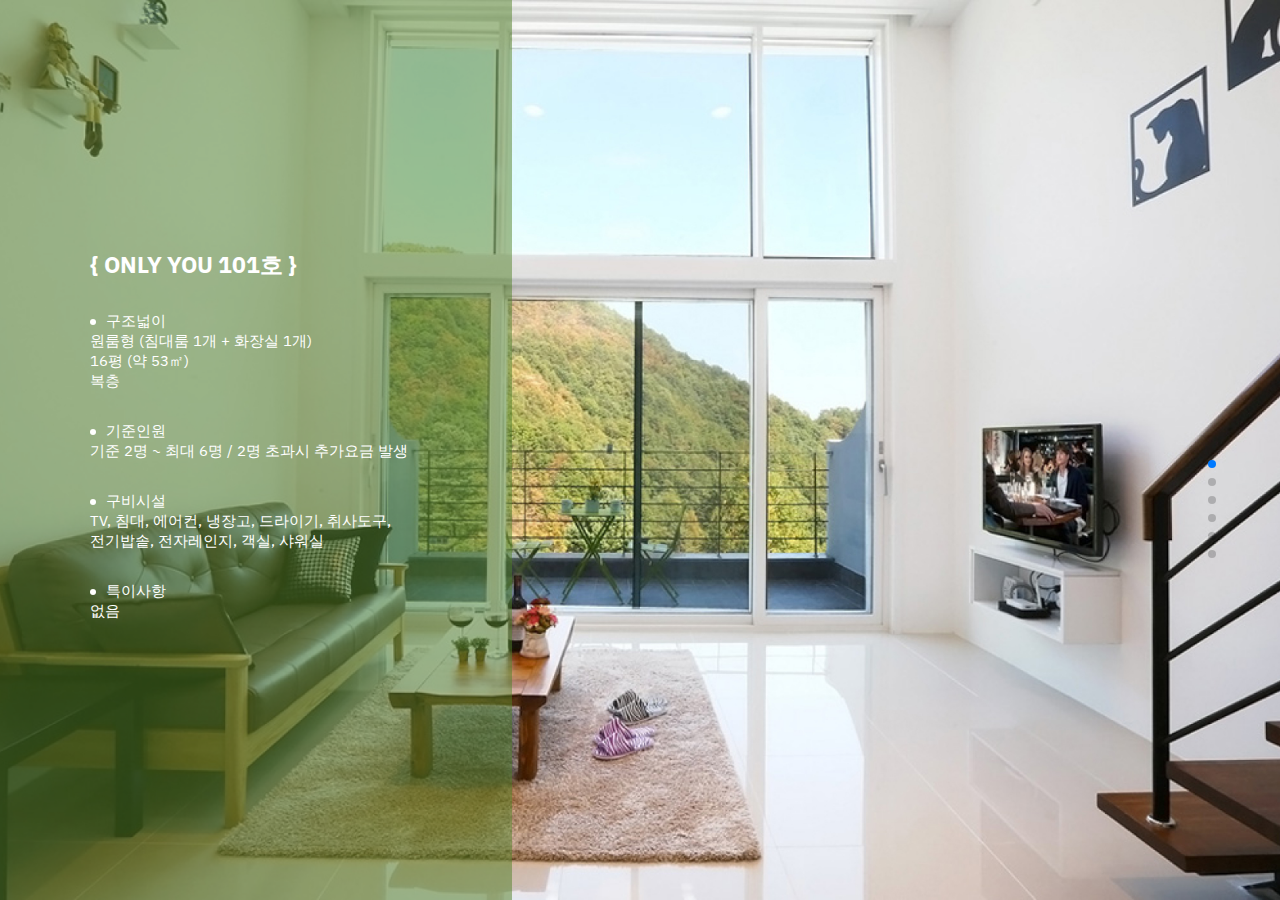
<file: 깃허브/index.html>
<!DOCTYPE html>
<html lang="en">
    <title>Brand</title>
    <meta charset="UTF-8">
    <meta name="viewport" content="width=device-width, initial-scale=1.0">
    <meta property="og:url" content="" />
    <meta property="og:type" content="website" />
    <meta property="og:title" content="HTML-TEST" />
    <meta property="og:description" content="오픈그래프가 작동되는지 확인" />
    <meta property="og:image" content="image/Rectanle 34.jpg" />
    <meta name="apple" content="브랜드명" />
    <meta name="robots" content="index,nofollow" />
    <meta name="description" content="검색시 요약 내용" />
    <meta name="Keywords" content="Web, html, 웹 표준" />
    <link rel="icon" type="image/png" href="image/favicon-32x32.png" sizes="32x32" />
    <link rel="icon" type="image/png" href="image/favicon-16x16.png" sizes="16x16" />
    <link rel="stylesheet" href="https://cdn.jsdelivr.net/npm/swiper@11/swiper-bundle.min.css" />
    <link rel="stylesheet" href="css/index.css">
    </head>

    <body>
        <main>
            <div class="swiper">
                <div class="swiper-wrapper">
                    <figure class="swiper-slide">
                        <img src="image/Rectangle 34.jpg" alt="">
                        <figcaption >
                            <h2>{ ONLY YOU 101호 }</h2>
                            <dl>
                                <div>
                                    <dt>구조넓이</dt>
                                    <dd>원룸형 (침대룸 1개 + 화장실 1개) <br> 16평 (약 53㎡) <br> 복층 </dd>
                                </div>
                                <div>
                                    <dt>기준인원</dt>
                                    <dd>기준 2명 ~ 최대 6명 / 2명 초과시 추가요금 발생 </dd>
                                </div>
                                <div>
                                    <dt>구비시설</dt>
                                    <dd>TV, 침대, 에어컨, 냉장고, 드라이기, 취사도구, <br> 전기밥솥, 전자레인지, 객실, 샤워실 </dd>
                                </div>
                                <div>
                                    <dt>특이사항</dt>
                                    <dd>없음<br>
                                </div>
                            </dl>
                        </figcaption>
                    </figure>
                    <figure class="swiper-slide">
                        <img src="image/Rectangle 34.jpg" alt="">
                        <figcaption class="active">
                            <h2>{ ONLY YOU 101호 }</h2>
                            <dl>
                                <div>
                                    <dt>구조넓이</dt>
                                    <dd>원룸형 (침대룸 1개 + 화장실 1개) <br> 16평 (약 53㎡) <br> 복층 </dd>
                                </div>
                                <div>
                                    <dt>기준인원</dt>
                                    <dd>기준 2명 ~ 최대 6명 / 2명 초과시 추가요금 발생 </dd>
                                </div>
                                <div>
                                    <dt>구비시설</dt>
                                    <dd>TV, 침대, 에어컨, 냉장고, 드라이기, 취사도구, <br> 전기밥솥, 전자레인지, 객실, 샤워실 </dd>
                                </div>
                                <div>
                                    <dt>특이사항</dt>
                                    <dd>없음<br>
                                </div>
                            </dl>
                        </figcaption>
                    </figure>
                    <figure class="swiper-slide">
                        <img src="image/Rectangle 34.jpg" alt="">
                        <figcaption class="active">
                            <h2>{ ONLY YOU 101호 }</h2>
                            <dl>
                                <div>
                                    <dt>구조넓이</dt>
                                    <dd>원룸형 (침대룸 1개 + 화장실 1개) <br> 16평 (약 53㎡) <br> 복층 </dd>
                                </div>
                                <div>
                                    <dt>기준인원</dt>
                                    <dd>기준 2명 ~ 최대 6명 / 2명 초과시 추가요금 발생 </dd>
                                </div>
                                <div>
                                    <dt>구비시설</dt>
                                    <dd>TV, 침대, 에어컨, 냉장고, 드라이기, 취사도구, <br> 전기밥솥, 전자레인지, 객실, 샤워실 </dd>
                                </div>
                                <div>
                                    <dt>특이사항</dt>
                                    <dd>없음<br>
                                </div>
                            </dl>
                        </figcaption>
                    </figure>
                    <figure class="swiper-slide">
                        <img src="image/Rectangle 34.jpg" alt="">
                        <figcaption class="active">
                            <h2>{ ONLY YOU 101호 }</h2>
                            <dl>
                                <div>
                                    <dt>구조넓이</dt>
                                    <dd>원룸형 (침대룸 1개 + 화장실 1개) <br> 16평 (약 53㎡) <br> 복층 </dd>
                                </div>
                                <div>
                                    <dt>기준인원</dt>
                                    <dd>기준 2명 ~ 최대 6명 / 2명 초과시 추가요금 발생 </dd>
                                </div>
                                <div>
                                    <dt>구비시설</dt>
                                    <dd>TV, 침대, 에어컨, 냉장고, 드라이기, 취사도구, <br> 전기밥솥, 전자레인지, 객실, 샤워실 </dd>
                                </div>
                                <div>
                                    <dt>특이사항</dt>
                                    <dd>없음<br>
                                </div>
                            </dl>
                        </figcaption>
                    </figure>
                    <figure class="swiper-slide">
                        <img src="image/Rectangle 34.jpg" alt="">
                        <figcaption class="active">
                            <h2>{ ONLY YOU 101호 }</h2>
                            <dl>
                                <div>
                                    <dt>구조넓이</dt>
                                    <dd>원룸형 (침대룸 1개 + 화장실 1개) <br> 16평 (약 53㎡) <br> 복층 </dd>
                                </div>
                                <div>
                                    <dt>기준인원</dt>
                                    <dd>기준 2명 ~ 최대 6명 / 2명 초과시 추가요금 발생 </dd>
                                </div>
                                <div>
                                    <dt>구비시설</dt>
                                    <dd>TV, 침대, 에어컨, 냉장고, 드라이기, 취사도구, <br> 전기밥솥, 전자레인지, 객실, 샤워실 </dd>
                                </div>
                                <div>
                                    <dt>특이사항</dt>
                                    <dd>없음<br>
                                </div>
                            </dl>
                        </figcaption>
                    </figure>
                    <figure class="swiper-slide">
                        <img src="image/Rectangle 34.jpg" alt="">
                        <figcaption class="active">
                            <h2>{ ONLY YOU 101호 }</h2>
                            <dl>
                                <div>
                                    <dt>구조넓이</dt>
                                    <dd>원룸형 (침대룸 1개 + 화장실 1개) <br> 16평 (약 53㎡) <br> 복층 </dd>
                                </div>
                                <div>
                                    <dt>기준인원</dt>
                                    <dd>기준 2명 ~ 최대 6명 / 2명 초과시 추가요금 발생 </dd>
                                </div>
                                <div>
                                    <dt>구비시설</dt>
                                    <dd>TV, 침대, 에어컨, 냉장고, 드라이기, 취사도구, <br> 전기밥솥, 전자레인지, 객실, 샤워실 </dd>
                                </div>
                                <div>
                                    <dt>특이사항</dt>
                                    <dd>없음<br>
                                </div>
                            </dl>
                        </figcaption>
                    </figure>
                </div>
            </div>
            <div class="swiper-pagination"></div>
            </div>
        </main>
        <script src="https://cdn.jsdelivr.net/npm/swiper@11/swiper-bundle.min.js"></script>
        <script>
            var swiper = new Swiper(".swiper", {
                pagination: {
                    el: ".swiper-pagination",
                },
            });
        </script>
    </body>

</html>
</file>
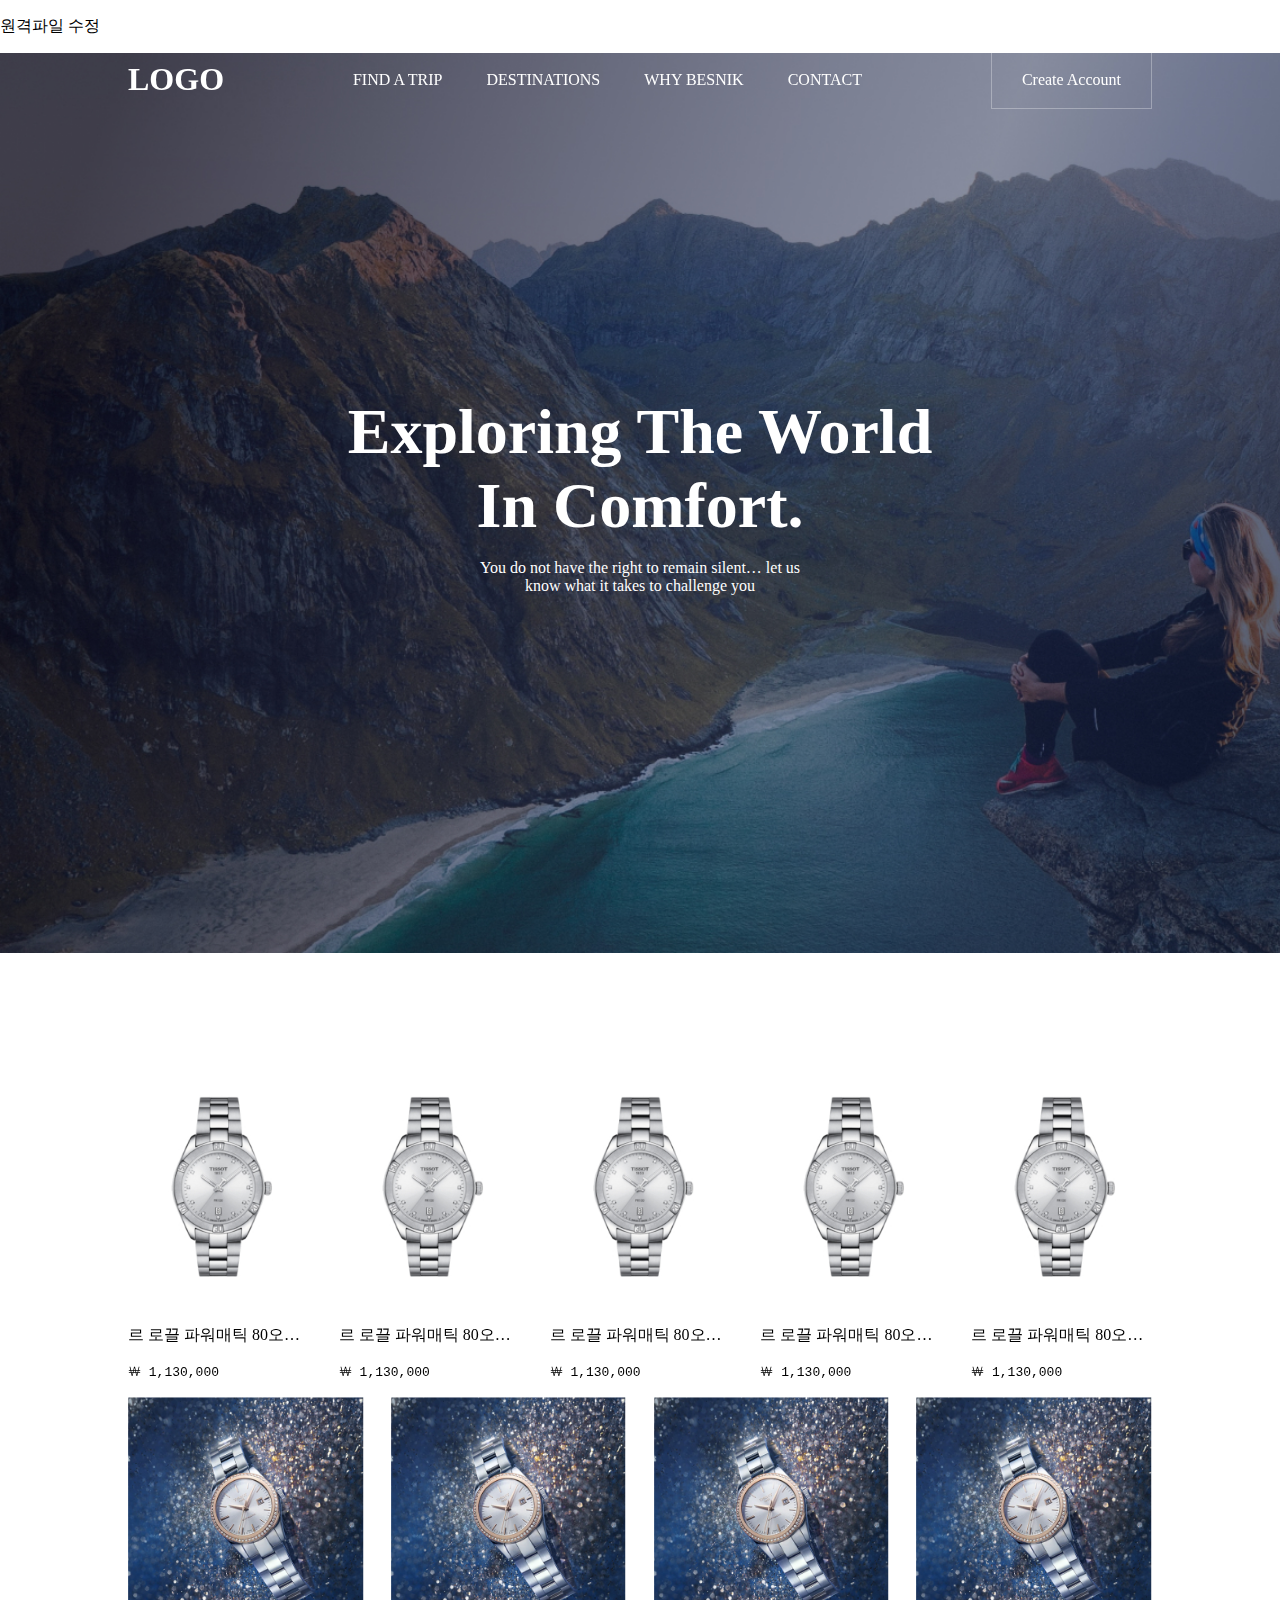
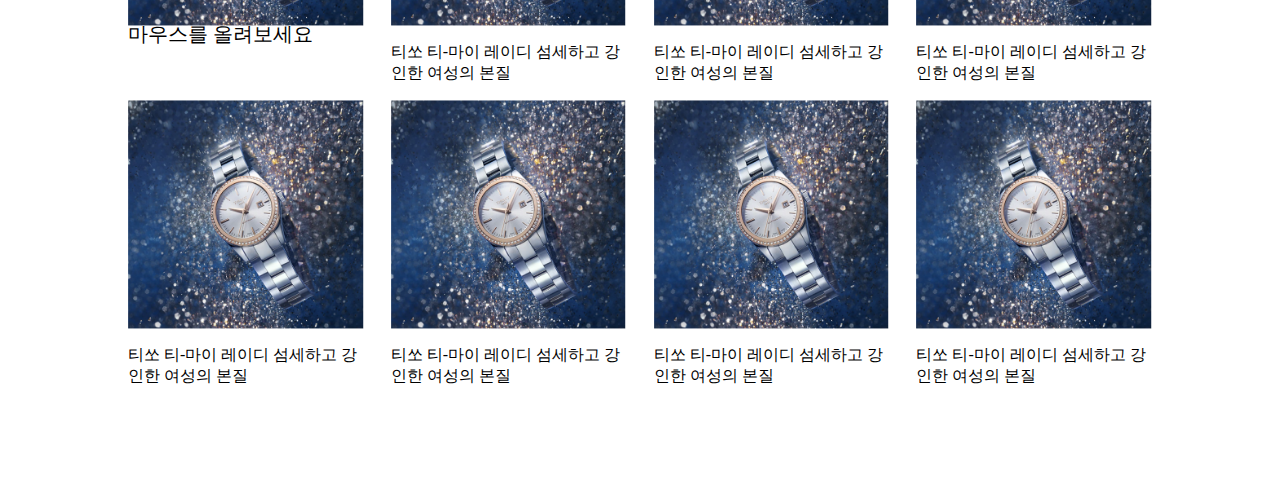
<file: 통합/flex.html>
<!DOCTYPE html>
<html lang="en">
<head>
    <meta charset="UTF-8">
    <meta name="viewport" content="width=device-width, initial-scale=1.0">
    <title>Document</title>
    <link rel="stylesheet" href="https://cdn.jsdelivr.net/npm/swiper@11/swiper-bundle.min.css" />
    <link rel="stylesheet" href="css/flex.css">
</head>
<body>

    <!-- flex.html /flex.css -->
    <p>원격파일 수정</p>
    <header>
        <h1><a href="#">LOGO</a></h1>
        <nav>
            <a href="#">FIND A TRIP</a>
            <a href="#">DESTINATIONS</a>
            <a href="#">WHY BESNIK</a>
            <a href="#">CONTACT</a>
        </nav>
        <div>
            <a href="#">Create Account</a>
        </div>
    </header>

    <div class="spot">
        <b>Exploring The World <br> In Comfort.</b>
        <p>
            You do not have the right to remain silent… let us <br> know what it takes to challenge you
        </p>
    </div>

    <main>
        
        
        <div class="swiper">
            <div class="swiper-wrapper">
                <figure class="swiper-slide">
                    <p><img src="image/PR 100 스포츠 시크.jpg" alt=""></p>
                    <figcaption>
                        <p>르 로끌 파워매틱 80오토매틱</p>
                        <code>￦ 1,130,000</code>
                    </figcaption>
                </figure>
                <figure class="swiper-slide">
                    <p><img src="image/PR 100 스포츠 시크.jpg" alt=""></p>
                    <figcaption>
                        <p>르 로끌 파워매틱 80오토매틱</p>
                        <code>￦ 1,130,000</code>
                    </figcaption>
                </figure>
                <figure class="swiper-slide">
                    <p><img src="image/PR 100 스포츠 시크.jpg" alt=""></p>
                    <figcaption>
                        <p>르 로끌 파워매틱 80오토매틱</p>
                        <code>￦ 1,130,000</code>
                    </figcaption>
                </figure>
                <figure class="swiper-slide">
                    <p><img src="image/PR 100 스포츠 시크.jpg" alt=""></p>
                    <figcaption>
                        <p>르 로끌 파워매틱 80오토매틱</p>
                        <code>￦ 1,130,000</code>
                    </figcaption>
                </figure>
                <figure class="swiper-slide">
                    <p><img src="image/PR 100 스포츠 시크.jpg" alt=""></p>
                    <figcaption>
                        <p>르 로끌 파워매틱 80오토매틱</p>
                        <code>￦ 1,130,000</code>
                    </figcaption>
                </figure>
                <figure class="swiper-slide">
                    <p><img src="image/PR 100 스포츠 시크.jpg" alt=""></p>
                    <figcaption>
                        <p>르 로끌 파워매틱 80오토매틱</p>
                        <code>￦ 1,130,000</code>
                    </figcaption>
                </figure>
                <figure class="swiper-slide">
                    <p><img src="image/PR 100 스포츠 시크.jpg" alt=""></p>
                    <figcaption>
                        <p>르 로끌 파워매틱 80오토매틱</p>
                        <code>￦ 1,130,000</code>
                    </figcaption>
                </figure>
                <figure class="swiper-slide">
                    <p><img src="image/PR 100 스포츠 시크.jpg" alt=""></p>
                    <figcaption>
                        <p>르 로끌 파워매틱 80오토매틱</p>
                        <code>￦ 1,130,000</code>
                    </figcaption>
                </figure>
                <figure class="swiper-slide">
                    <p><img src="image/PR 100 스포츠 시크.jpg" alt=""></p>
                    <figcaption>
                        <p>르 로끌 파워매틱 80오토매틱</p>
                        <code>￦ 1,130,000</code>
                    </figcaption>
                </figure>
                <figure class="swiper-slide">
                    <p><img src="image/PR 100 스포츠 시크.jpg" alt=""></p>
                    <figcaption>
                        <p>르 로끌 파워매틱 80오토매틱</p>
                        <code>￦ 1,130,000</code>
                    </figcaption>
                </figure>
                
            </div>
        </div>
        <div class="news-list">
            <figure>
                <p><img src="image/최신뉴스3.png" alt=""></p>
                <figcaption>
                    <p>마우스를 올려보세요</p>
                    <p>티쏘 티-마이 레이디 섬세하고 강인한 여성의 본질
                    티쏘 티-마이 레이디 섬세하고 강인한 여성의 본질</p>

                </figcaption>
            </figure>
            <figure >
                <p><img src="image/최신뉴스3.png" alt=""></p>
                <figcaption>
                    티쏘 티-마이 레이디 섬세하고 강인한 여성의 본질
                </figcaption>
            </figure>
            <figure >
                <p><img src="image/최신뉴스3.png" alt=""></p>
                <figcaption>
                    티쏘 티-마이 레이디 섬세하고 강인한 여성의 본질
                </figcaption>
            </figure>
            <figure >
                <p><img src="image/최신뉴스3.png" alt=""></p>
                <figcaption>
                    티쏘 티-마이 레이디 섬세하고 강인한 여성의 본질
                </figcaption>
            </figure>
            <figure >
                <p><img src="image/최신뉴스3.png" alt=""></p>
                <figcaption>
                    티쏘 티-마이 레이디 섬세하고 강인한 여성의 본질
                </figcaption>
            </figure>
            <figure >
                <p><img src="image/최신뉴스3.png" alt=""></p>
                <figcaption>
                    티쏘 티-마이 레이디 섬세하고 강인한 여성의 본질
                </figcaption>
            </figure>
            <figure >
                <p><img src="image/최신뉴스3.png" alt=""></p>
                <figcaption>
                    티쏘 티-마이 레이디 섬세하고 강인한 여성의 본질
                </figcaption>
            </figure>
            <figure >
                <p><img src="image/최신뉴스3.png" alt=""></p>
                <figcaption>
                    티쏘 티-마이 레이디 섬세하고 강인한 여성의 본질
                </figcaption>
            </figure>
        

        </div>
    </main>



 <!-- Swiper JS -->
 <script src="https://cdn.jsdelivr.net/npm/swiper@11/swiper-bundle.min.js"></script>

 <!-- Initialize Swiper -->
 <script>
   var swiper = new Swiper(".swiper", {
     slidesPerView: 5,
     spaceBetween: 30,
     pagination: {
       el: ".swiper-pagination",
       clickable: true,
     },
   });
 </script>


</body>
</html>
</file>
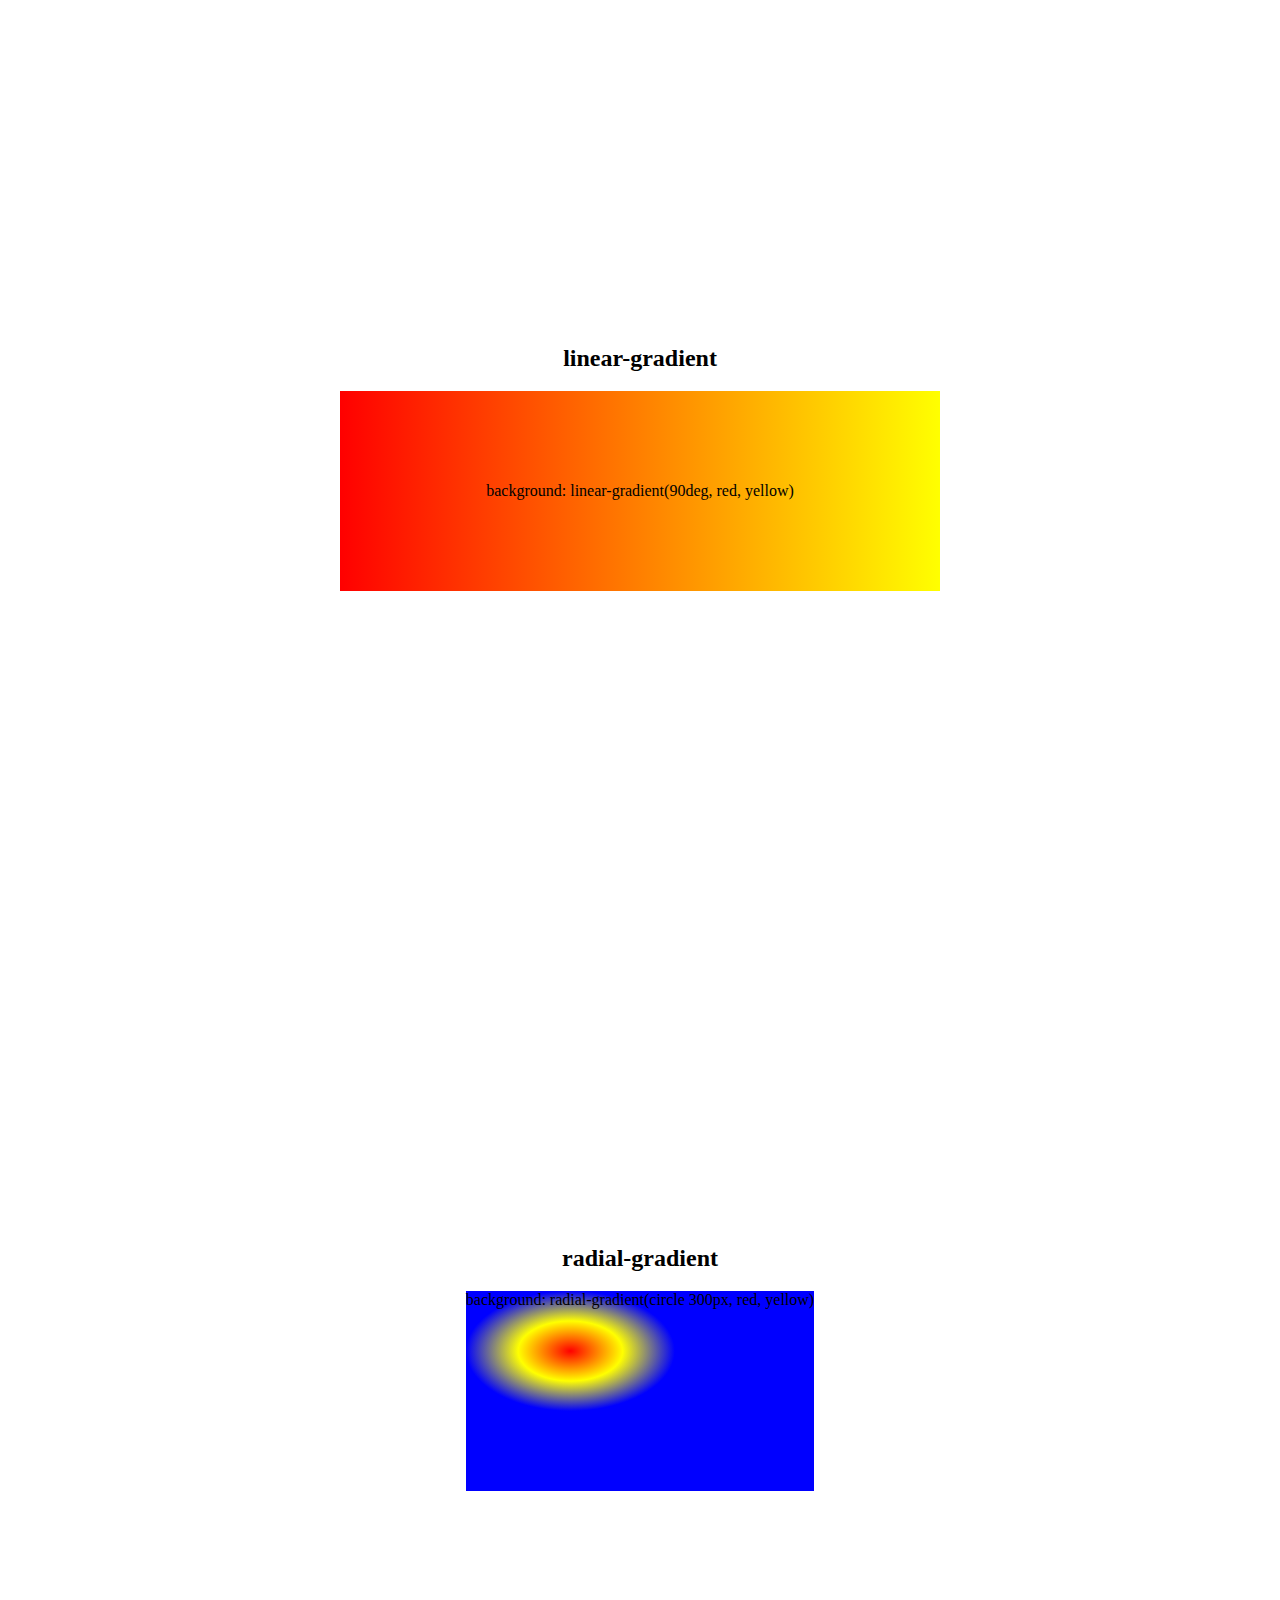
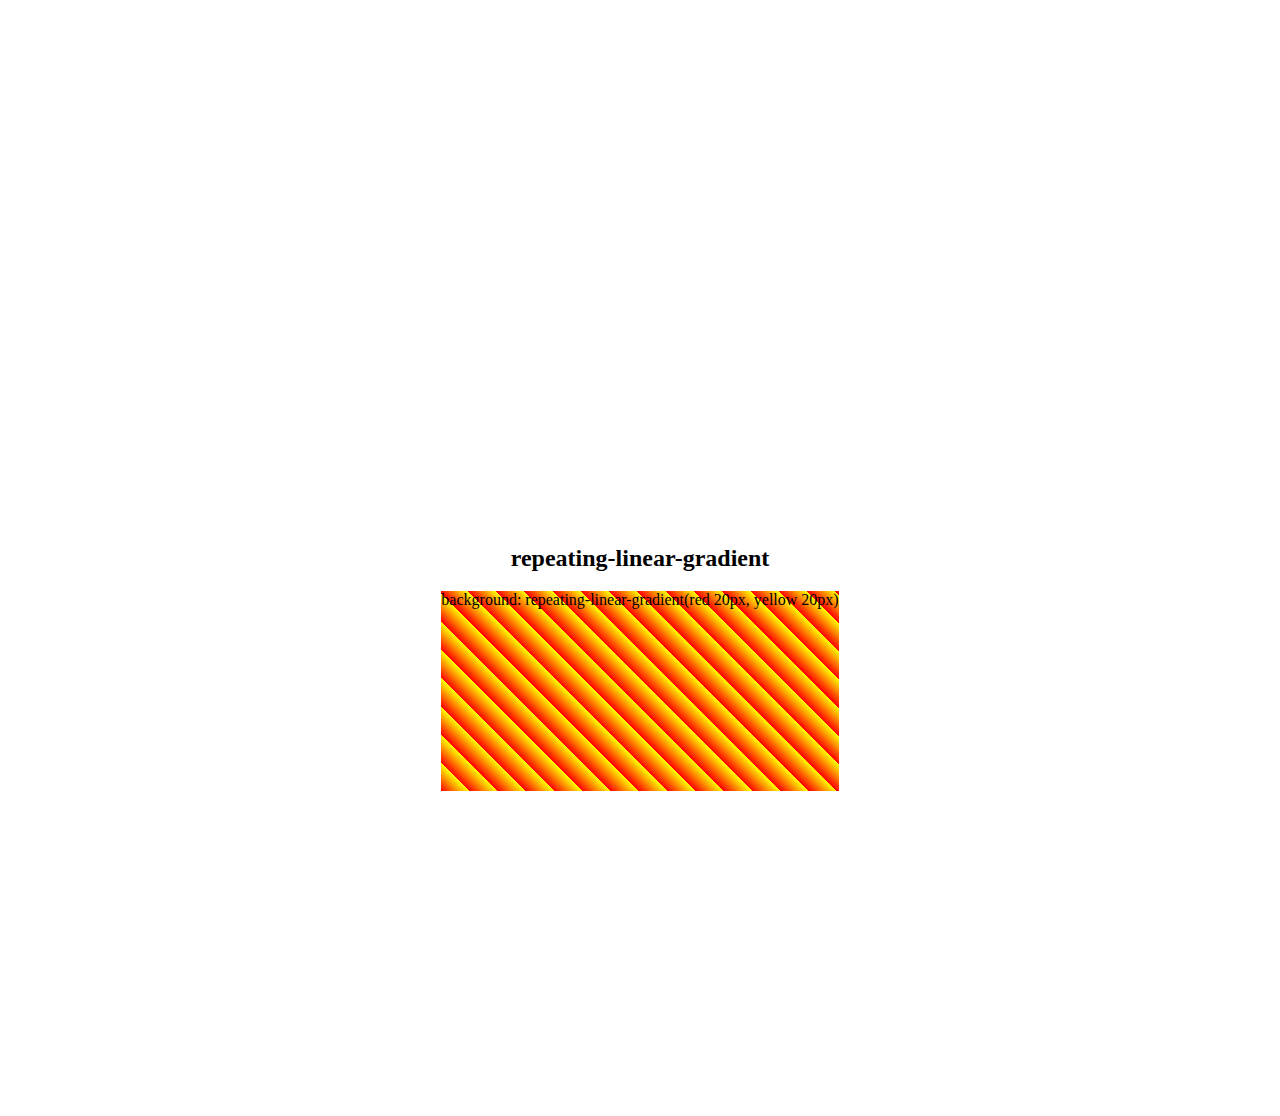
<file: 통합/gradient.html>
<!DOCTYPE html>
<html lang="en">
<head>
    <meta charset="UTF-8">
    <meta name="viewport" content="width=device-width, initial-scale=1.0">
    <title>gradient</title>
    <link rel="stylesheet" href="css/gradient.css">
</head>
<body>

    <!-- gradient.html / gradient.css -->
    <article>
        <h2>linear-gradient</h2>
        <div class="g-1">
            background: linear-gradient(90deg, red, yellow)
        </div>
    </article>

    <article>
        <h2>radial-gradient</h2>
        <div class="g-2">
            background: radial-gradient(circle 300px, red, yellow)
        </div>
    </article>

    <article>
        <h2>repeating-linear-gradient</h2>
        <div class="g-3">
            background: repeating-linear-gradient(red 20px, yellow 20px)
        </div>
    </article>






</body>
</html>
</file>
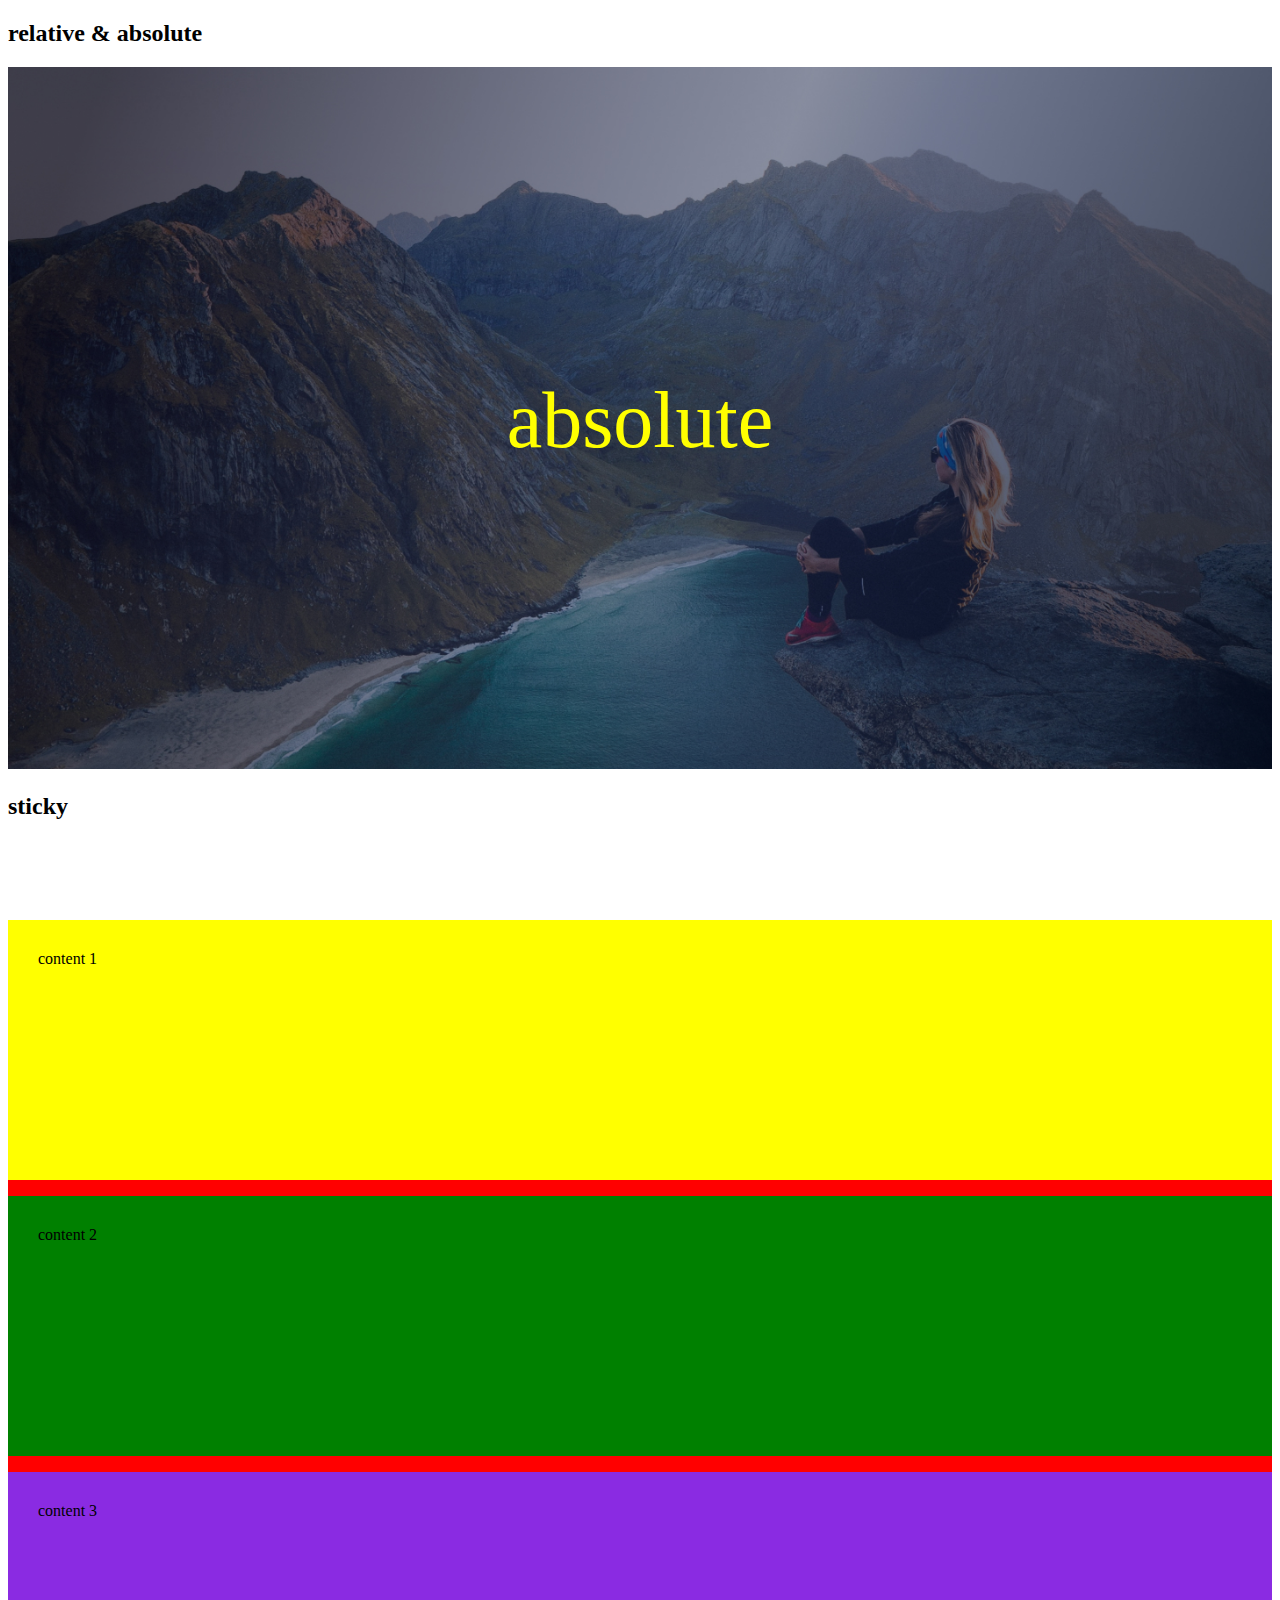
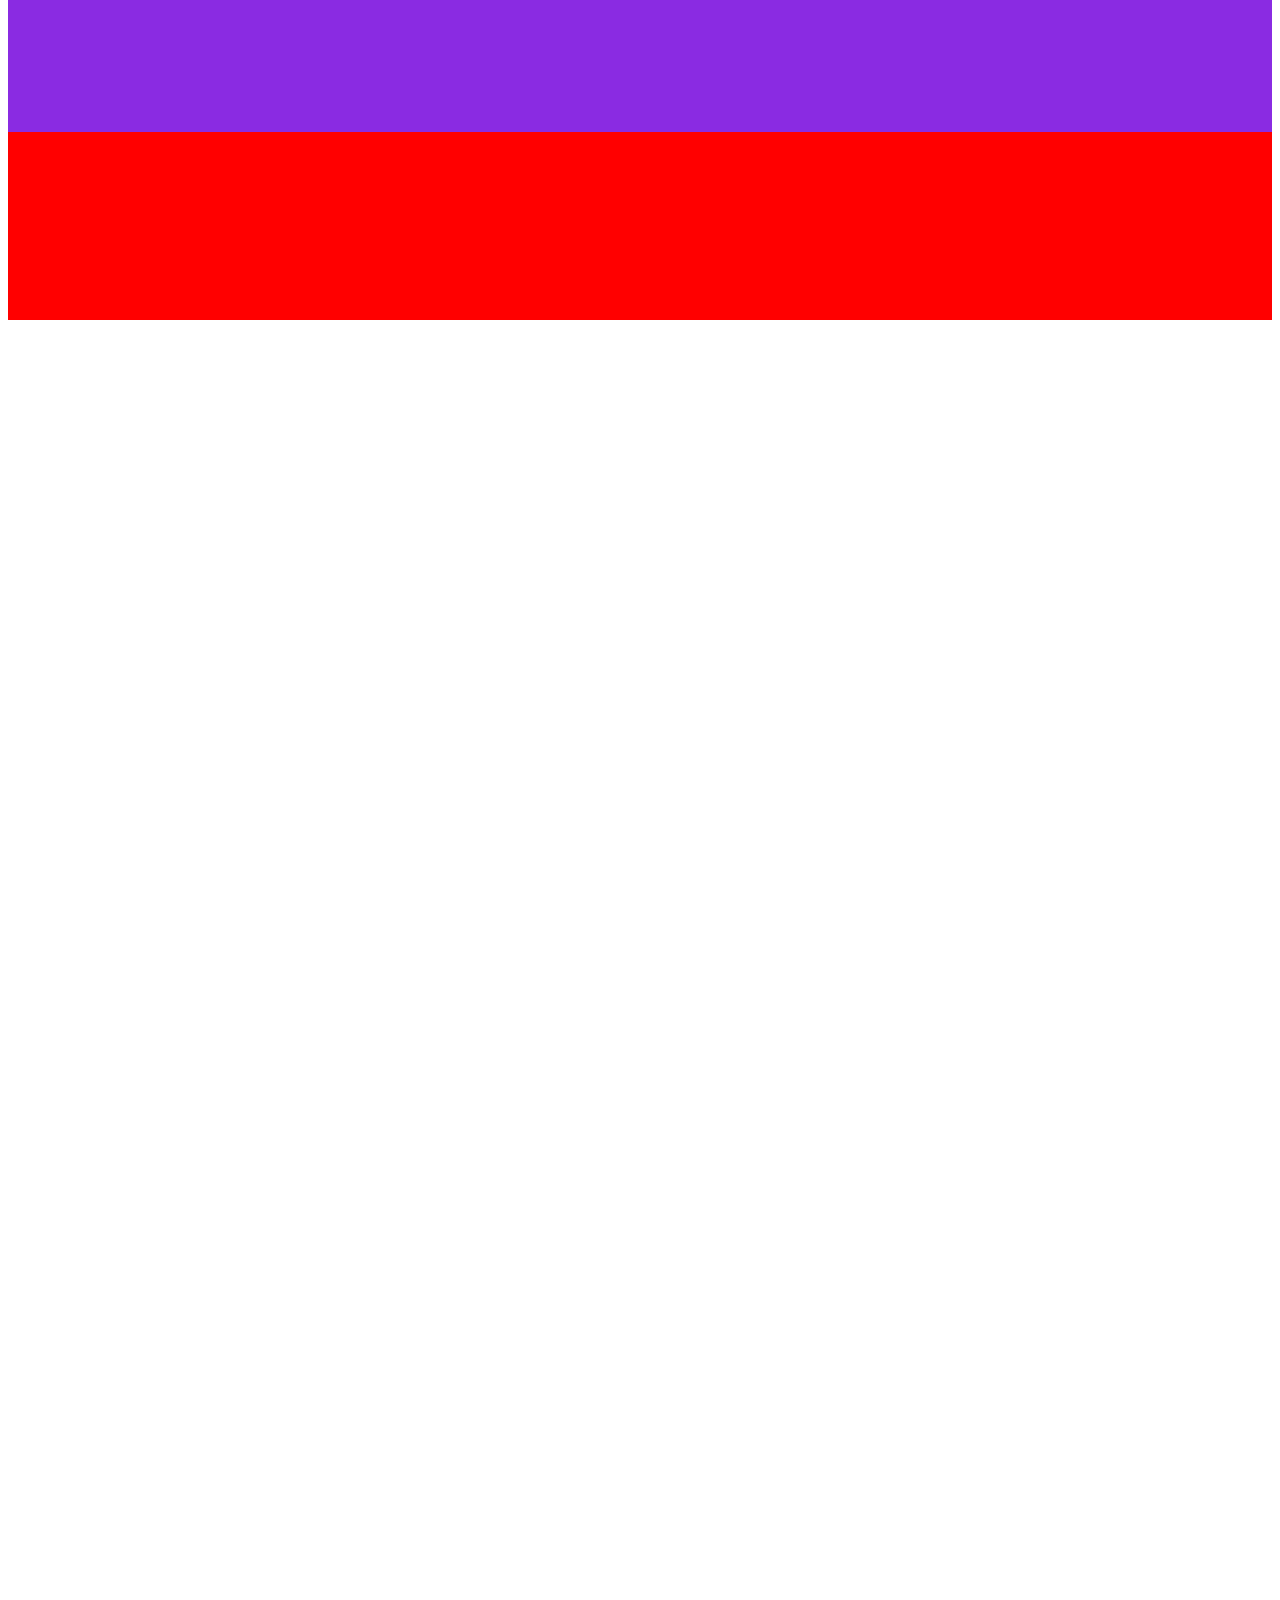
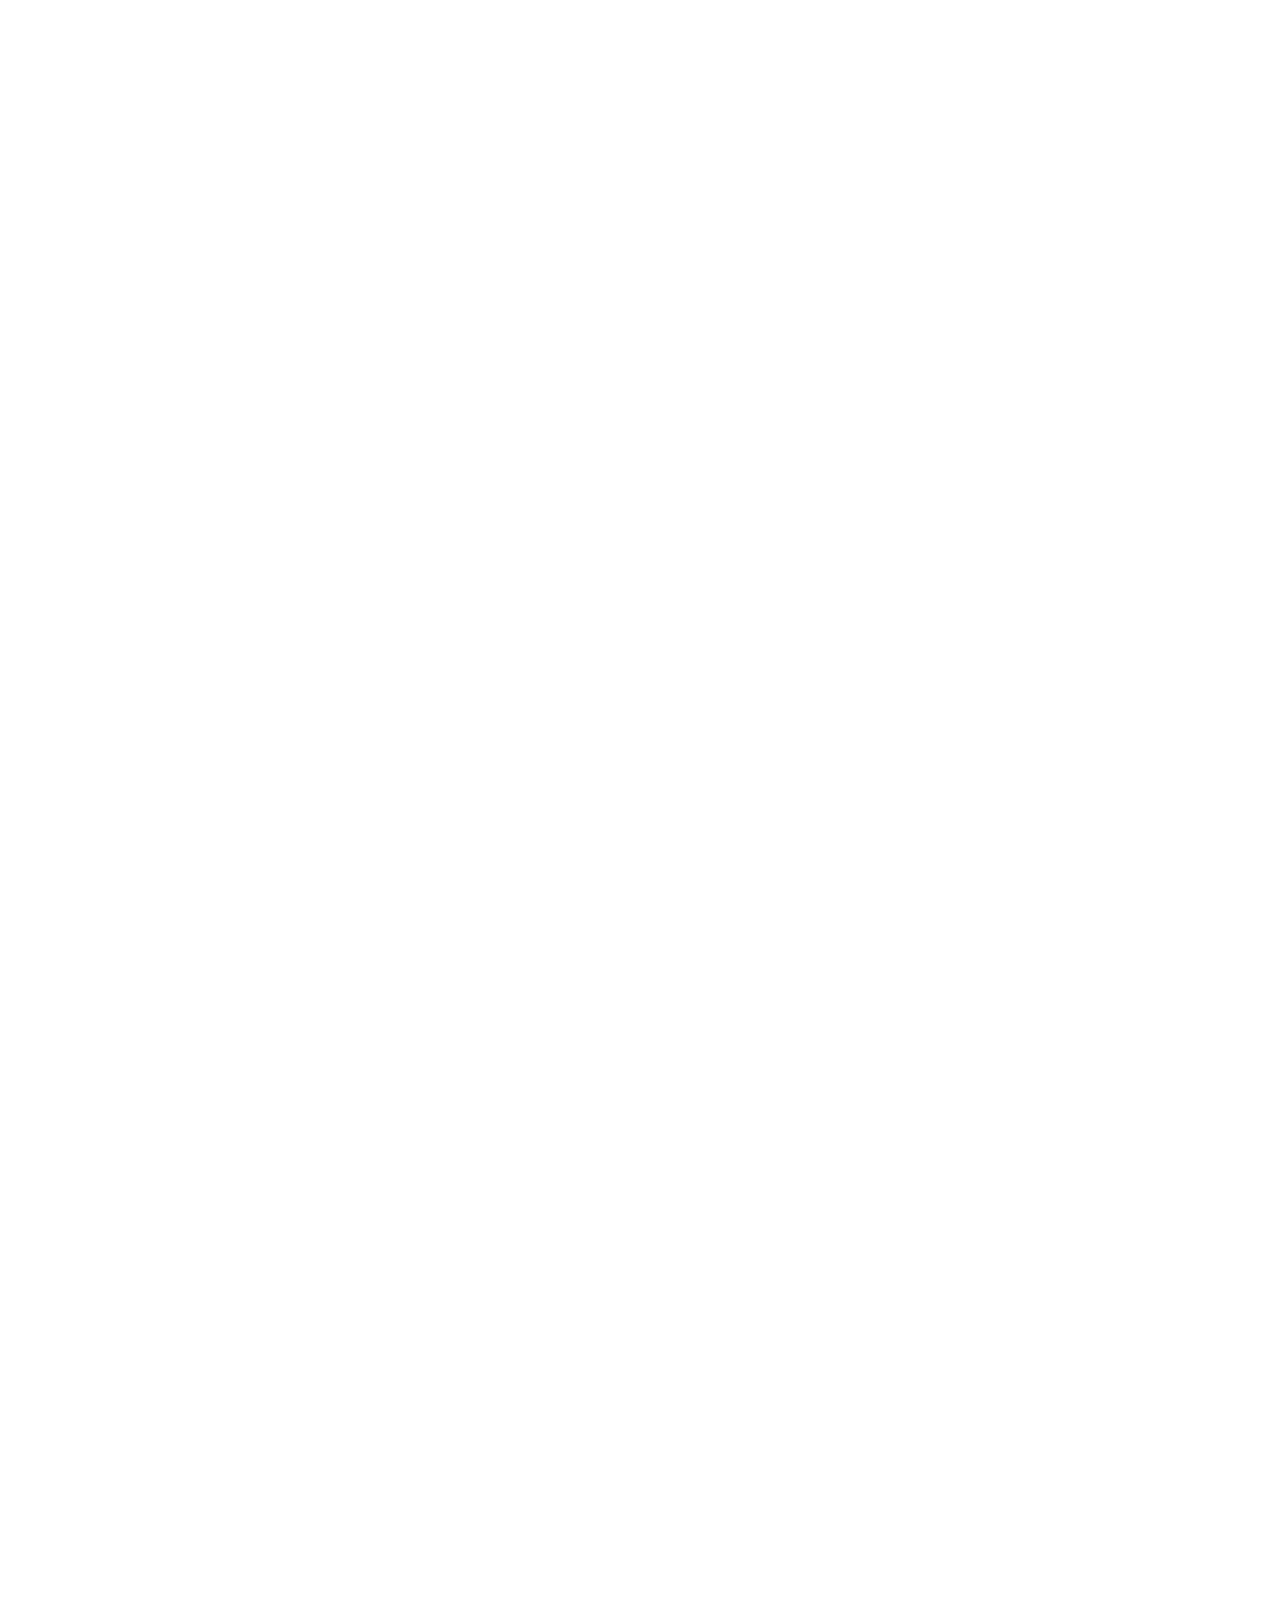
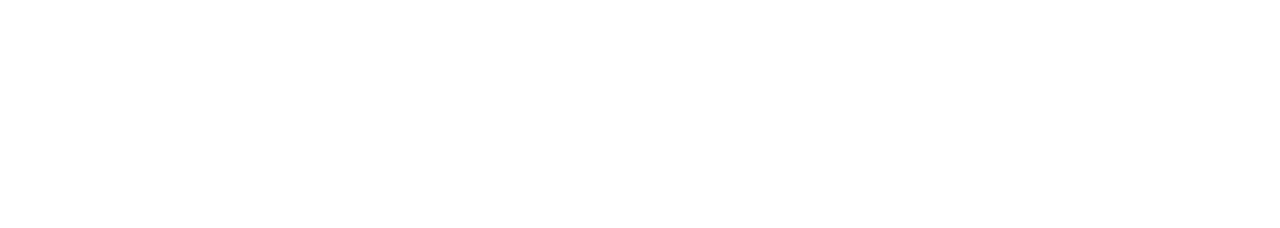
<file: 통합/position.html>
<!DOCTYPE html>
<html lang="en">
<head>
    <meta charset="UTF-8">
    <meta name="viewport" content="width=device-width, initial-scale=1.0">
    <title>position</title>
</head>
<body>
    <!-- position-->

    <article>
        <h2>relative & absolute</h2>
        <div class="r-a">
            <img src="image/Rectangle 2.jpg" alt="">
            <p>absolute</p>
        </div>

    </article>

    <style>
        .r-a{position: relative;}
        .r-a img{width: 100%;}
        .r-a p{
            position: absolute;
            font-size: 5rem;
            left: 50%; top: 50%; 
            color: yellow;
            margin: 0; /*margin을 안쓰면 텍스트 크기만큼 margin 생김*/

            transform: translate(-50%, -50%);

        }
        </style>

    <article>
        <h2>sticky</h2>
        <div class="sticky">
            <p>content 1</p>
            <p>content 2</p>
            <p>content 3</p>
        </div>
        <style>
            body{height: 5000px;}
            .sticky{
                height: 1000px; 
                margin-top: 100px;
                background-color: red;
            } 
            .sticky > p{
                background-color: yellow;
                padding: 30px;
                position: sticky;
                top: 100px;
                height: 200px;
            }
            .sticky > p:nth-child(2){
                top: 200px;
                background-color: green;
            }
            .sticky > p:nth-child(3){
                top: 300px;
                background-color: blueviolet;
            }
        </style>
    </article>
    






</body>
</html>
</file>
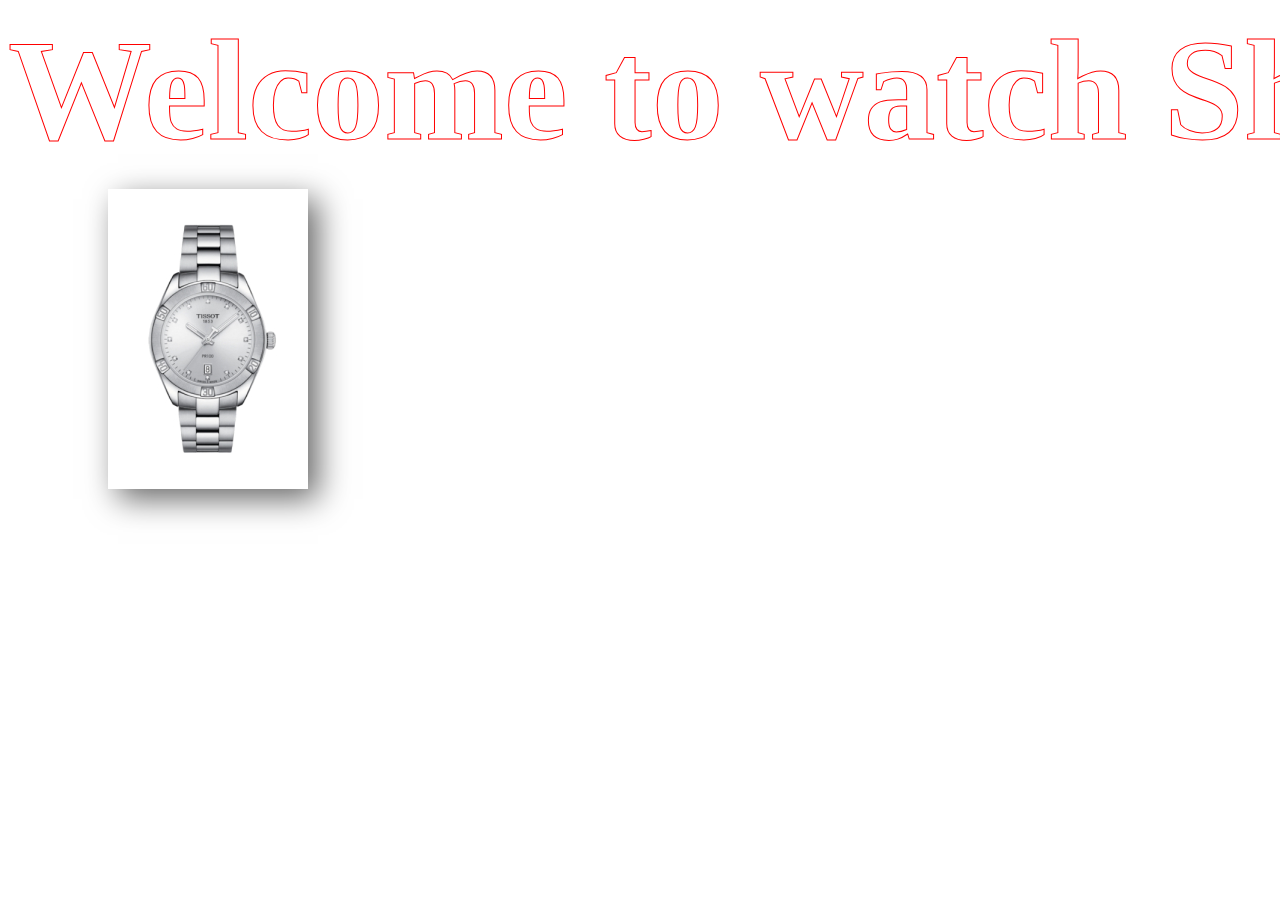
<file: 통합/test2.html>
<!DOCTYPE html>
<html lang="en">

    <head>
        <meta charset="UTF-8">
        <title>test2</title>
        <link rel="stylesheet" href="css/test2.css">
    </head>

    <body>

        <div class="ani_1">
            <span>Welcome to watch Shop</span>
        </div>

        <div class="ani_2">
            <div>
                <p><img src="image/PR 100 스포츠 시크.jpg" alt=""></p> <!--앞면 -->
                <p><img src="image/러블리 스퀘어.jpg" alt=""></p> <!--뒷면 -->
            </div>
        </div>

    

        
    </body>

</html>
</file>
<file: 통합/css/flex.css>
body{margin:0;}


.spot{
    width:100%;
    height:100vh;
    background: url('../image/Rectangle\ 2.jpg') 0 0 / cover no-repeat;
    color:white;

    display: flex;
    flex-direction: column;
    justify-content: center; 
    align-items: center;    
    text-align: center;
}
.spot > b{
    font-size:4rem;
    transition: 1s;
}
.spot > b:hover{letter-spacing: 20px;}
.spot > p{
    font-size:1rem;
}



*{box-sizing: border-box;}
a{text-decoration: none;}

header{
    padding:40px 10%;
    display: flex;
    align-items: center; /*세로 축을 기준으로 상하에 대한 정렬*/
    justify-content: space-between; /*가로 축을 기준으로 좌우에 대한 정렬*/

    position: fixed;
    left:0; top:0;
    width:100%;    
    
}
header > h1{}
header > h1 > a{color:white;}

header > nav{}
header > nav > a{color:white; padding:0 20px;}
header > nav > a:hover{
    text-decoration: line-through;
}

header > div{}
header > div > a{
    color:white;
    border:1px solid rgba(255,255,255,0.3);
    padding:20px 30px;
    transition: 0.5s;
}
header > div > a:hover{
    background-color: aquamarine;   
}


main{width:80%; margin:100px auto;}

.swiper{}
.swiper-wrapper{display: flex;}
.swiper-slide{
    width: 20%;
    flex-shrink: 0;
    margin: 0;
}
.swiper-slide > p{}
.swiper-slide > p > img{width:100%;}

.swiper-slide > figcaption{}
.swiper-slide > figcaption > p{
    white-space: nowrap; /* 텍스트 한줄로 모으기 */
    overflow: hidden; /* 길이가 초과하면 생략하게 설정*/
    text-overflow: ellipsis; /* .. 으로 생략표시*/
}
.swiper-slide > figcaption > code{}

.news-list{
    display: flex;
    justify-content:  space-between;
    flex-wrap: wrap;
    margin-top: 100px 0;


}
.news-list > figure{
    width: 23%; margin: 0;
    position: relative;
}
.news-list > figure > p{
    overflow: hidden; /* 지정된 사이즈에 오버된걸 감춰줌*/
}
.news-list > figure > p > img{
    transition: 0.5s; /* 반응 속도 */
    width: 100%;
    vertical-align: middle; /* 이미지의 여백을 없애줌(세로만)*/
}

.news-list > figure:hover > p > img{ /* hover 마우스를 갖다 놓으면 실행 */
    transform: scale(1.2) /* 120% 로 확대*/
}

.news-list > figure > figcaption > p:nth-child(1){
    position: absolute;
    font-size: 20px;
    bottom: 16px;
    transition: 0.1s;
    opacity: 1;
}

.news-list > figure > figcaption > p:nth-child(2){
    

    display: -webkit-box;
    /* 세로,가로 정렬을 사용 가능 flex보다 약해서 잘 안쓰이지만 -webkit-line-clamp를 쓰기위한 코딩*/
    -webkit-line-clamp: 2; /* 2줄로 생략 가능 */
    -webkit-box-orient: vertical; /*세로기준*/
    overflow: hidden;
    text-overflow: ellipsis;

    position: absolute;
    opacity: 0;
    background-color: rgba(204, 195, 195, 0.5);

    bottom: 16px;
    transition: 0.1s;

}

.news-list > figure > figcaption >p:nth-child(2):hover{
    transform: scale(1);
    opacity: 0;
}

.news-list > figure > figcaption >p:nth-child(2):hover{
    transform: scale(1);

    position: absolute;
    opacity: 1;
    height: 50%;
    background-color: rgba(204, 195, 195, 0.5);
    color: white;

    bottom: 16px;
}
</file>
<file: 통합/css/gradient.css>
/* linear-gradient(각도, 색(위치%) 색2 색3 (위치%) */
/* radial-gradient(형태 사이즈 at 가로지점 세로지점, 색, 색) */
/* repeating-linear-gradient(각도, 색 크기, 색 크기) */


article{
    height: 100vh;
    display: flex;
    align-items: center;
    justify-content: center;
    /*중앙 정렬*/

    flex-direction: column; 
    /*텍스트정렬을 상에서 하로가게함*/

    width: 40%; margin: 0px auto;
}

.g-1{
    width: 600px; 
    height: 200px;
    /*텍스처가 들어간 영역을 넓히기 위한 크기설정 */
    background: linear-gradient(90deg, red 0%, yellow 100%); 
    /* 그라데이션 linear-gradient(각도, 색(위치%) 색2 색3 (위치%) */
    display: flex;
    align-items: center;
    justify-content: center;
}

.g-2{
    height: 200px;
    /* background: radial-gradient(circle 200px at center, red , yellow , blue ); */
     /* radial-gradient(형태 사이즈 at 가로지점 세로지점, 색, 색) */

    
    background: radial-gradient(closest-side at 30% 30%, red , yellow , blue );
    /*기준점과 가까운 가로 세로면의 크기*/
    /* background: radial-gradient(farthest-side at 30% 30%, red , yellow , blue ); */
    /*기준점과 먼 가로 세로면의 크기*/

}

.g-3{
    height: 200px;
    background:repeating-linear-gradient(45deg, red 0px, yellow 20px)
    /*반복되는 linear*/
}
</file>
<file: 통합/css/test2.css>
.body{
    margin: 0;
}

.rotate_3d{
    display: flex;
    flex-direction: column;
    justify-content: center; 
    align-items: center;    
    text-align: center;


}

/* .rotate_3d > div >.first_text{
    font-size: 50px;
    font-family: monospace;
    transition: 1s;
    
}

.rotate_3d > div{
    width: 100%; height: 100%;
    position: relative;
    transform-style: preserve-3d;
}

.rotate_3d > div > p{
    width: 100%; height: 100%;
    position: absolute;
    left: 0; top: 0;
}

.rotate_3d > div > p > .first_text{
    width: 100%;
    height: 100%;
    object-fit: cover; 


.rotate_3d > div > p > img{
    opacity : 0; 
}

.rotate_3d > div > .first_text:hover{
    transform: rotate(360deg) scale(0);
} */


.ani_1{
    white-space: nowrap;
    
}
.ani_1 > span{
    display: inline-block;
    font-size: 9rem;
    top: 100px;
    font-weight: bold;
    -webkit-text-stroke: 1px red;
    -webkit-text-fill-color: transparent;

    animation: txt-2 5s infinite linear;
}

@keyframes txt-2{
    0%{transform:  translateX(0%)}
    100%{transform:  translateX(-100%);}
}


.ani_2{}
.ani_2 > div{
    margin-left: 100px;
    width: 200px; height: 300px;
    position: relative;
}
.ani_2 > div > p{
    width: 100%; height: 100%;
    position: absolute;
    left: 0; top:0;
    transition: 1s;
}
.ani_2 > div > p > img{width: 100%; height: 100%; object-fit: cover;}

.ani_2 > div > p:nth-child(1){

    box-shadow: 10px 10px 30px rgba(0, 0, 0, 0.6); 
} 
.ani_2 > div > p:nth-child(2){
    display: flex;
    align-items: center;
    justify-content: center;
    color: yellow;
    font-size: 3rem;
    transform: translateY(50%);
    
    opacity : 0;
}

.ani_2:hover > div > p:nth-child(1){
    transform: perspective(400px) rotateY(180deg);
    box-shadow: 0px 30px 30px rgba(0, 0, 0, 0.9); 

}
.ani_2:hover > div > p:nth-child(2){
        transform: translateY(0%);
        opacity : 1
}

.ani_2 > div{
    animation: txt 01s infinite alternate;

   
}
@keyframes txt {
    0%{transform: translateX(0%);}
    100%{transform: translateX(-30%);}
    
}
</file>
<file: 깃허브/css/index.css>
@charset "utf-8";
@import url('https://fonts.googleapis.com/css2?family=Abel&display=swap');
@import url('reset.css');

:root{
    --h:100vh; /* --변수*/
}

.swiper{
    height:var(--h);
    overflow: hidden;
}
.swiper-slide{
    position: relative;
    overflow: hidden;
}
.swiper-slide > img{width: 100%; height: 100vh; object-fit: cover;}
.swiper-slide > figcaption{
    position: absolute;
    left: 0; top: 0;
    width: 40%;
    height: 100%;
    background-color: rgba(80, 128, 38, 0.5 );

    padding:0 7%;
    display: flex;
    flex-direction: column;
    justify-content: center;
    /* 중앙배치 */
    color: white;
}

.swiper-slide > figcaption > dl{}
.swiper-slide > figcaption > dl > div{margin: 30px 0;}
.swiper-slide > figcaption > dl > div > dt{}
.swiper-slide > figcaption > dl > div > dt::before{ /* dt의 앞쪽에 공간을 만듬*/
    content: '';
    width: 6px; height: 6px; border-radius: 100%; /* 원 만들기 */
    background-color: white;
    display: inline-block; 
    vertical-align: middle;
    margin-right: 10px;

}

.swiper-slide > figcaption > dl > div > dd{}

/* 동적 */
.swiper-slide > figcaption{
    transform: translateX(-100%);
    transition: 1s;
}
.swiper-slide-active > figcaption{
    transform: translateX(0%);
}

.swiper-pagination{
    right:5%; top:50% !important;
    left: auto !important;
    width: auto !important;
}
.swiper-pagination-bullet{
    display: block !important; /* 세로정렬 */
    margin: 10px 0 !important;
}
.swiper-pagination-bulttet-active{}
</file>
